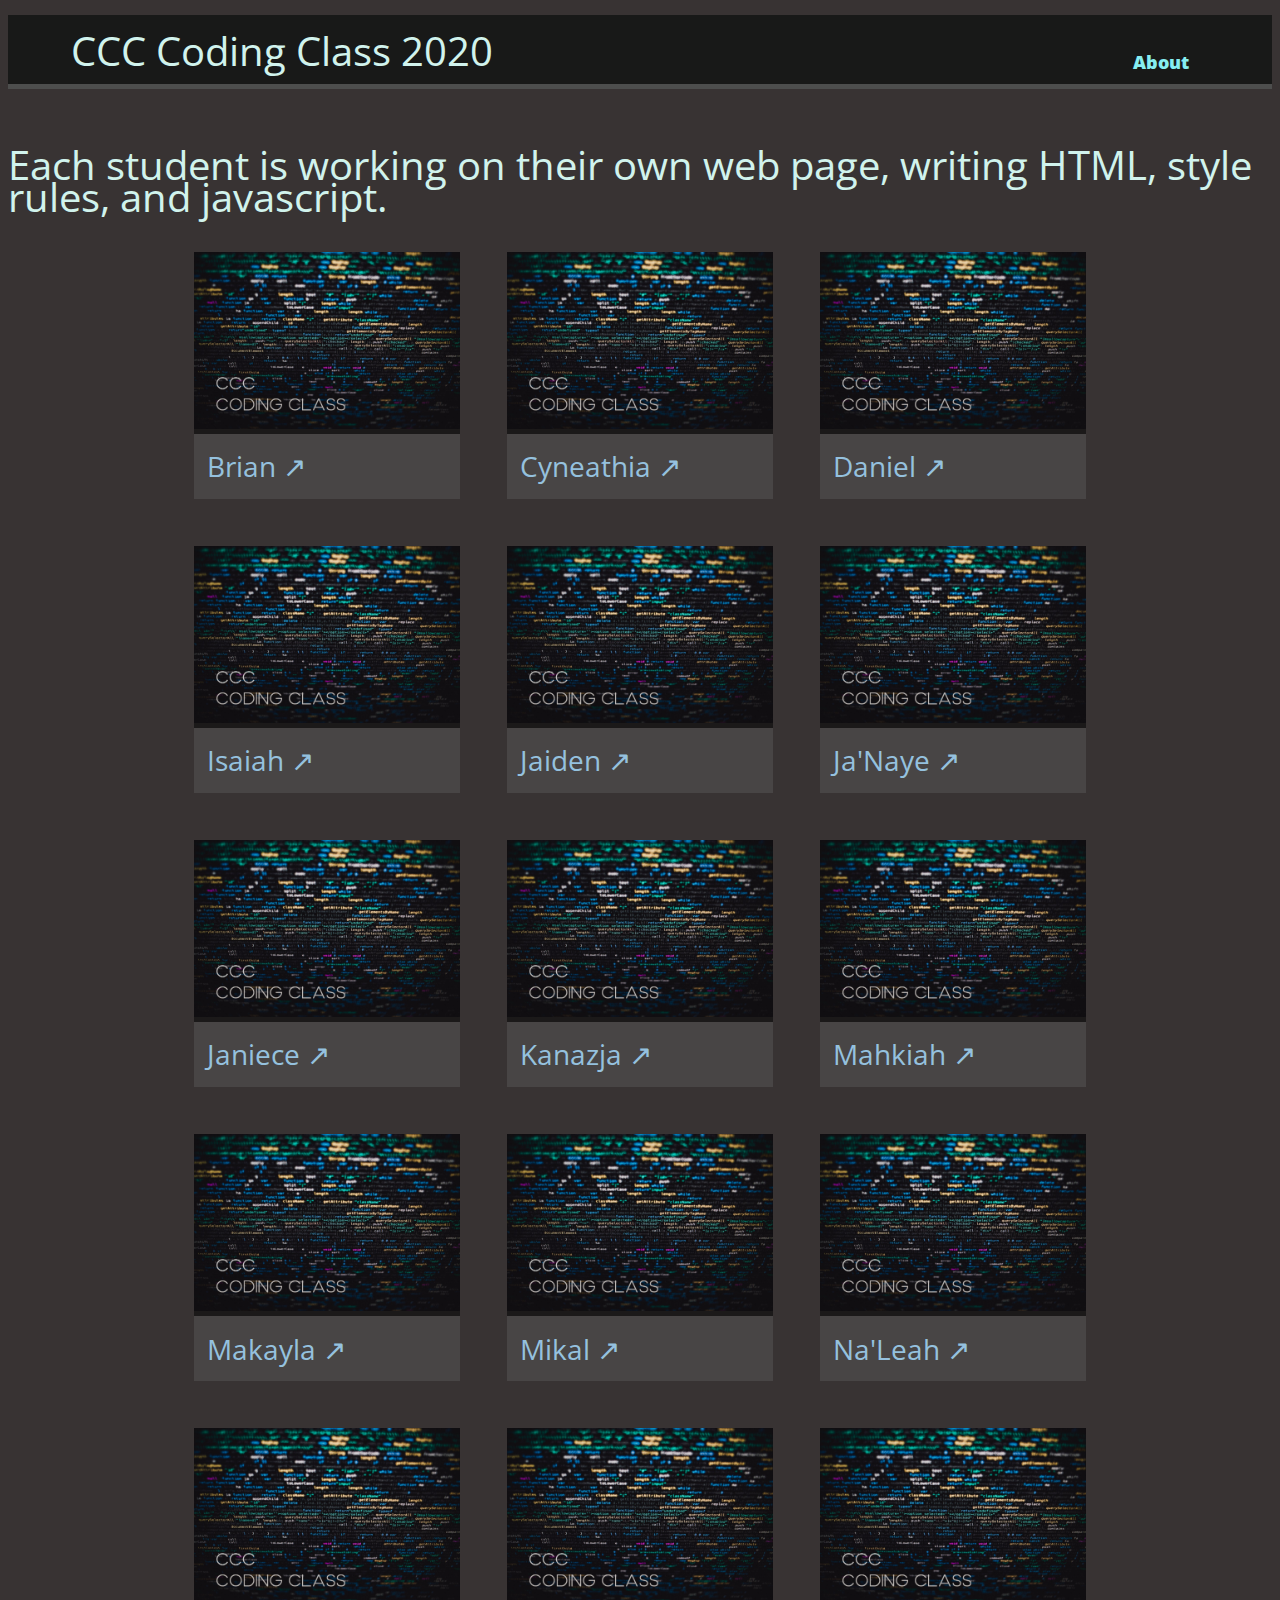
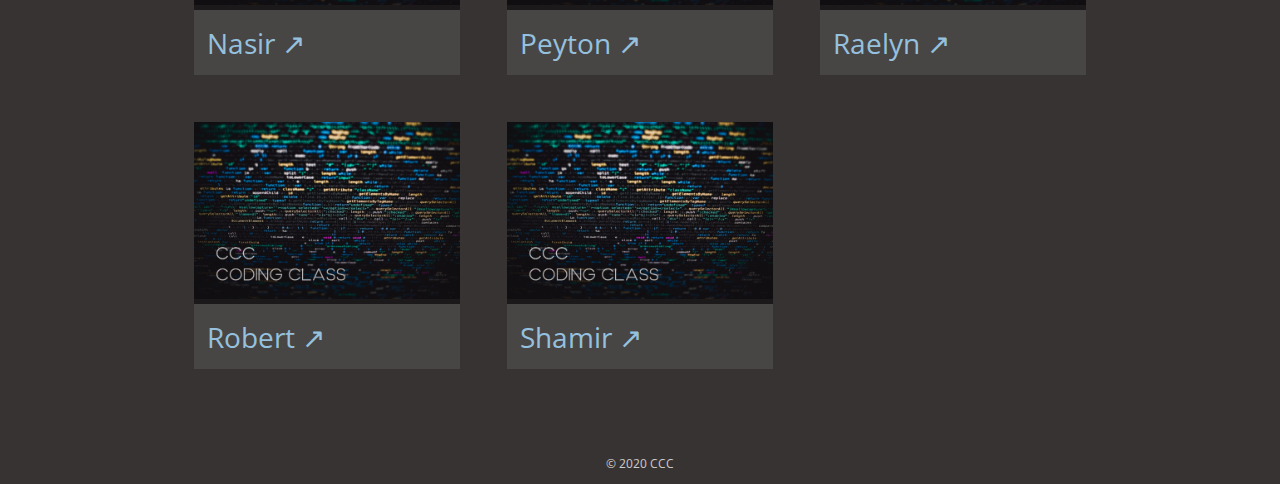
<file: index.html>
<!DOCTYPE html>
<head>
<title>CCC 2020</title>
<link href='https://fonts.googleapis.com/css?family=Changa+One|Open+Sans:400italic,700italic,400,700,800' rel='stylesheet' type='text/css'>
<link rel="stylesheet" href="style.css" type="text/css">
<script type="text/javascript" src="students.js"></script>
<body>
<header>
  <a href="#" id="logo">
    <h1>CCC Coding Class 2020</h1>
  </a>
  <nav>
    <ul>
      <li><a href="about.html">About</a></li>
    </ul>
  </nav>
</header>
  
<h1 id="summary">
  Each student is working on their own web page, writing HTML, style rules, and javascript.   
</h1>

<div id="wrapper">
  <section>
    <ul id="gallery">

    </ul>
  </section>
  <footer>
    <p>&copy; 2020 CCC</p>
  </footer>
</div>
  
</body>
<script type="text/javascript" src="cards.js"></script>
</html>
</file>
<file: style.css>
/**********************************
GENERAL
***********************************/

body {
  font-family: 'Open Sans', sans-serif;
  background-color: black;
}

#wrapper {
  max-width: 940px;
  margin: 0 auto;
  padding: 0 5%;
}

a {
  text-decoration: none;
}

img {
  max-width: 100%;
}

h3 {
  margin: 0 0 1em 0;
}



/**********************************
HEADING
***********************************/

header {
  float: left;
  margin: 0 0 30px 0;
  padding: 5px 0 0 0;
  width: 100%;
}

#logo {
  text-align: center;
  margin: 0;
}

h1 {
  margin: 15px 0;
  font-size: 1.75em;
  font-weight: normal;
  line-height: 0.8em;
}

h2 {
  font-size: 0.75em;
  margin: -5px 0 0;
  font-weight: normal;
}



/**********************************
NAVIGATION
***********************************/

nav {
  text-align: center;
  padding: 10px 0;
  margin: 20px 0 0;
}

nav ul {
  list-style: none;
  margin: 0 10px;
  padding: 0;
}

nav li {
  display: inline-block;
}

nav a {
  font-weight: 800;
  padding: 15px 10px;
}



/**********************************
FOOTER
***********************************/

footer {
  font-size: 0.75em;
  text-align: center;
  clear: both;
  padding-top: 50px;
  color: #ccc;
}

.social-icon {
  width: 20px;
  height: 20px;
  margin: 0 5px;
}



/**********************************
PAGE: PORTFOLIO
***********************************/

#gallery {
  margin: 0;
  padding: 0;
  list-style: none;
}

#gallery li {
  width: 45%;
  margin: 2.5%;
  background-color: #1b1919;
  color: #80a1b7;
  float: left;
}

#gallery li a p {
  margin: 0;
  padding: 5%;
  font-size: 0.75em;
  color: #95c1de;
  background-color: #484545;  
}



/**********************************
PAGE: ABOUT
***********************************/

.profile-photo {
  display: block;
  max-width: 150px;
  margin: 0 auto 30px;
  border-radius: 100%;
}



/**********************************
PAGE: CONTACT
***********************************/

.contact-info {
  list-style: none;
  padding: 0;
  margin: 0;
  font-size: 0.9em;
}

.contact-info a {
  display: block;
  min-height: 20px;
  background-repeat: no-repeat;
  background-size: 20px 20px;
  padding: 0 0 0 30px;
  margin: 0 0 10px;
}

.contact-info li.phone a {
  background-image: url('../img/phone.png');
}

.contact-info li.mail a {
  background-image: url('../img/mail.png');
}

.contact-info li.twitter a {
  background-image: url('../img/twitter.png');
}



/**********************************
COLORS
***********************************/

/* site body */
body {
  background-color: #383333;
  color: #999;
}

/* green header */
header {
  background: #181918;
  border-color: #32543a;
}

/* nav background on mobile */
nav {
  background: #4c504d;
}

/* logo text */
h1, h2 {
  color: #d1f3ed;
}

/* links */
a {
  color: #8cd4da;
}

/* nav link */
nav a, nav a:visited {
  color: #86eef1;
}

/* selected nav link */
nav a.selected, nav a:hover {
  color: #7095a9;
}



/**********************************
MEDIA QUERIES
***********************************/

@media screen and (min-width: 480px) {
  
  /**********************************
  TWO COLUMN LAYOUT
  ***********************************/
  
  #primary {
    width: 50%;
    float: left;
  }
  
  #secondary {
    width: 40%;
    float: right;
  }
  

  
  /**********************************
  PAGE: PORTFOLIO
  ***********************************/
  
  #gallery li {
    width: 28.3333%;
  }
  
  #gallery li:nth-child(4n) {
    /*clear: left;*/
  }
  
  /**********************************
  PAGE: ABOUT
  ***********************************/
  
  .profile-photo {
    float: left;
    margin: 0 5% 80px 0;
  }
  
}

@media screen and (min-width: 660px) {

  #gallery li a p {
    font-size: 1.75em;
  }

  
  
  /**********************************
  HEADER
  ***********************************/

  nav {
    background: none;
    float: right;
    font-size: 1.125em;
    margin-right: 5%;
    text-align: right;
    width: 45%;
  }
  
  #logo {
    float: left;
    margin-left: 5%;
    text-align: left;
    width: 45%;
  }
  
  h1 {
    font-size: 2.5em;
  }
  
  h2 {
    font-size: 0.825em;
    margin-bottom: 20px;
  }
  
  header {
    border-bottom: 5px solid #4d4e4d;
    margin-bottom: 60px;
  }

  
}
</file>
